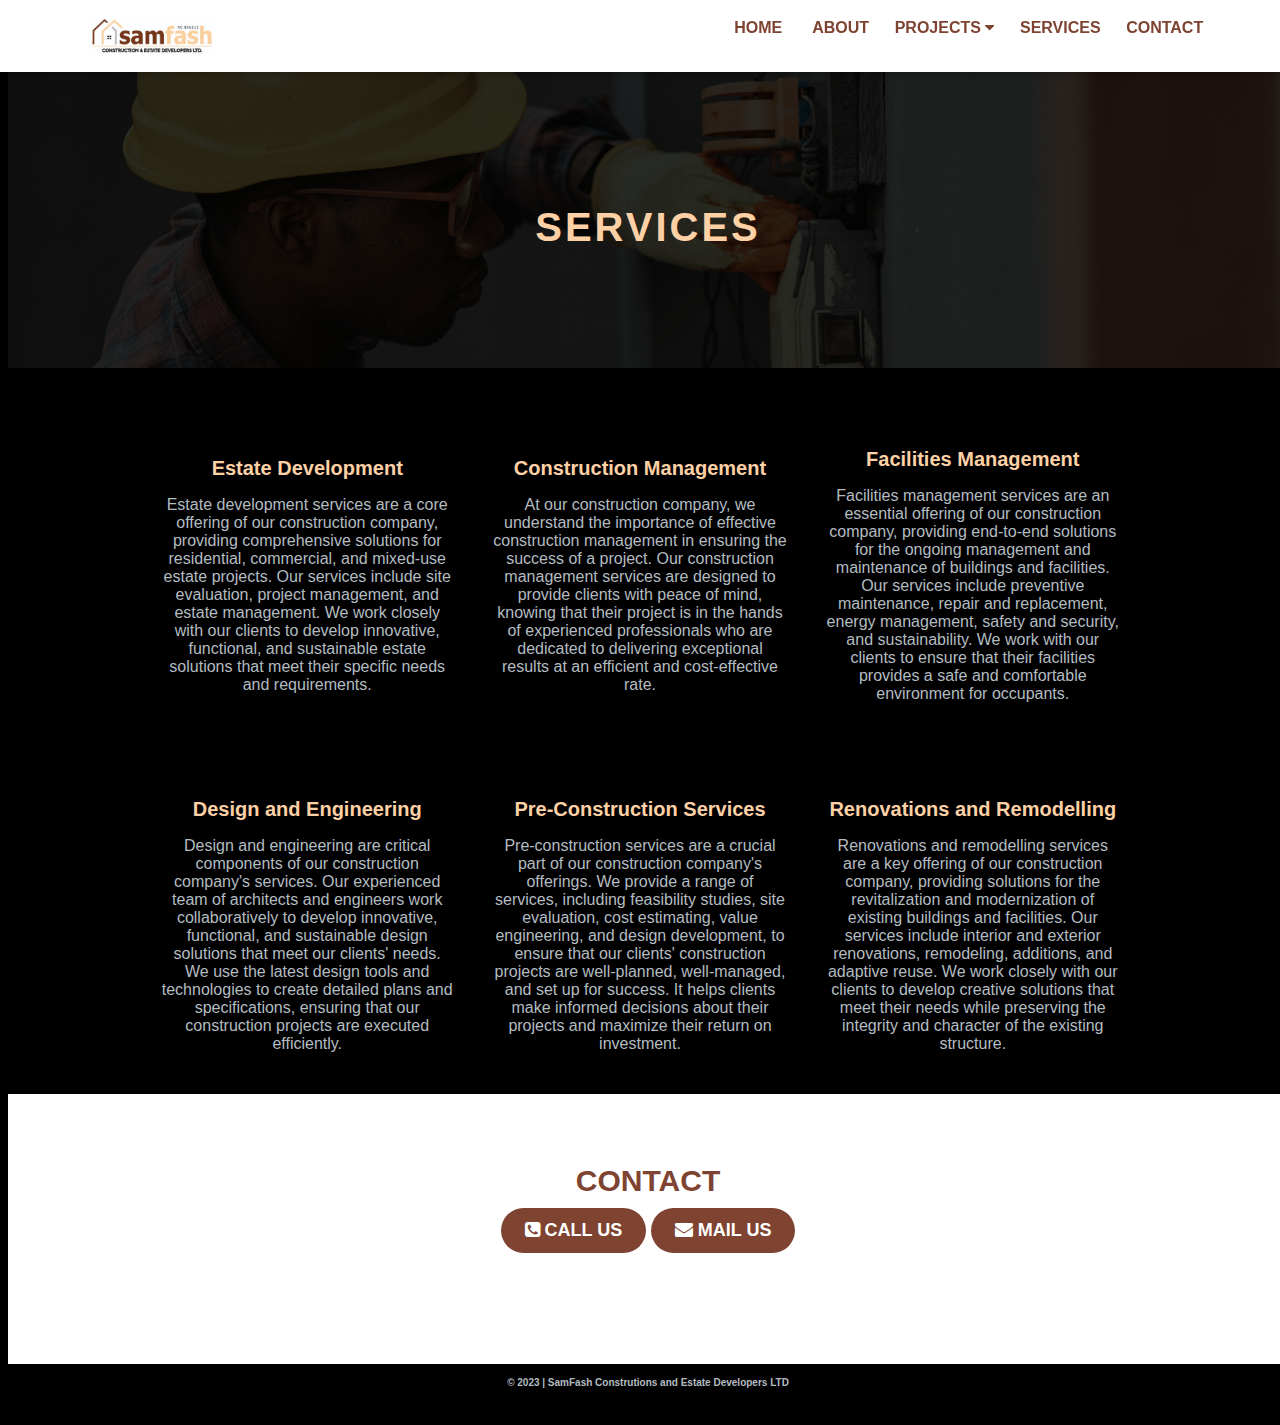
<file: service.html>
<!DOCTYPE html>
<html lang="en">
<head>
    <meta charset="UTF-8">
    <meta http-equiv="X-UA-Compatible" content="IE=edge">
    <meta name="viewport" content="width=device-width, initial-scale=1.0">
    <meta name="description" content="SamFash is a construction and Estate Development Company in the heart of Abuja. They specialize in transforming dream homes into reality.">
    <meta name="keywords" content="Construction Company in Abuja">

    <link rel="stylesheet" href="https://cdnjs.cloudflare.com/ajax/libs/font-awesome/4.7.0/css/font-awesome.min.css">
    <link rel="stylesheet" href="css/style-service.css">
    <link rel="stylesheet" media= "screen and (max-width : 699px)" href="css/mobile.css">
    <link rel="apple-touch-icon" sizes="180x180" href="img/favicon180.png">
    <link rel="icon" type="img/png" sizes="16x16" href="img/favicon180.png">
    

    <title>SamFashng-Services</title>
</head>
<body>
    <header>
        <div class="desknav">
            <a href="#" class="logo"><img src="img/logo.jpg" alt="Logo"></a>
            <nav>
              <ul>
                <li><a href="index.html">HOME</a></li>
                <li><a href="index.html#about">ABOUT</a></li>
                <div class="dropdown">
                    <li><a href="index.html#contact">CONTACT</a></li>
                </div>
                <div class="dropdown">
                    <li>
                        <a href="service.html">SERVICES 
                        <!-- <i class="fa fa-caret-down"></i>  -->
                        </a>
                    </li>
                        <!-- <div class="dropdown-content">
                            <a href="#S1-EsD">Estate Development</a>
                            <a href="#S1-CoM">Construction Management</a>
                            <a href="#S1-FaM">Facilities Management</a>
                            <a href="#S2-DeE">Design and Engineering</a>
                            <a href="#S2-PrC">Pre-construction Services</a>
                            <a href="#S2-RaR">Renovations and Remodeling</a>
                        </div> -->
                </div>
                <div class="dropdown">   
                    <li><a href="project.html">PROJECTS <i class="fa fa-caret-down"></i></a></li>
                        <div class="dropdown-content">
                            <a href="#">Project 1</a>
                            <a href="#">Project 2</a>
                            <a href="#">Project 3</a>
                        </div>
                </div> 
              </ul>
            </nav>
        </div>

        <!-- HTML for hamburger menu bar -->
        <div class="topnav">
            <a href="#" class="logo"><img src="img/logo.jpg" alt="Logo"></a>
            <div id="myNav" class="overlay">
                <a href="javascript:void(0)" class="closebtn" onclick="closeNav()">&times;</a>
                <div class="overlay-content">
                  <a href="index.html">Home</a>
                  <a href="index.html#about">About</a>
                  <a href="service.html">Services</a>
                  <a href="project.html">Projects</a>
                  <a href="index.html#contact">Contact</a>
                </div>
            </div>
            <span style="font-size:30px;cursor:pointer" onclick="openNav()">&#9776;</span>
        </div>
    </header>
      
    <main>
        <div class="main" id="main"> 
            <section class="hero" id="hero">
                <div class="carousel">
                  <img src="img/imgS1.jpg" alt="Image 1">
                  <img src="img/imgS2.jpg" alt="Image 2">
                  <img src="img/imgS3.jpg" alt="Image 3">
                  <img src="img/imgS4.jpg" alt="Image 4">
                </div>
                <div class="content">
                  <h1>SERVICES</h1>
                </div>
              </section>
              
            <section class="services" id="services">
                <div class="services" id="services">
                    <div class="service1">
                        <div class="text">
                            <h2 id="S1-EsD" >Estate Development</h2>
                            <p>
                                Estate development services are a core offering of our construction company, providing comprehensive solutions for residential, commercial, and mixed-use estate projects. Our services include site evaluation, project management, and estate management. We work closely with our clients to develop innovative, functional, and sustainable estate solutions that meet their specific needs and requirements.
                            </p>
                        </div>
                        <div class="text">
                            <h2 id="S1-CoM" >Construction Management</h2>
                            <p>
                                At our construction company, we understand the importance of effective construction management in ensuring the success of a project. Our construction management services are designed to provide clients with peace of mind, knowing that their project is in the hands of experienced professionals who are dedicated to delivering exceptional results at an efficient and cost-effective rate.
                            </p>
                        </div>
                        <div class="text">
                            <h2 id="S1-FaM" >Facilities Management</h2>
                            <p>
                                Facilities management services are an essential offering of our construction company, providing end-to-end solutions for the ongoing management and maintenance of buildings and facilities. Our services include preventive maintenance, repair and replacement, energy management, safety and security, and sustainability. We work with our clients to ensure that their facilities provides a safe and comfortable environment for occupants.
                            </p>
                        </div>
                    </div>
                    <div class="service2">
                        <div class="text">
                            <h2 id="S2-DeE" >Design and Engineering </h2>
                            <p>
                                Design and engineering are critical components of our construction company's services. Our experienced team of architects and engineers work collaboratively to develop innovative, functional, and sustainable design solutions that meet our clients' needs. We use the latest design tools and technologies to create detailed plans and specifications, ensuring that our construction projects are executed efficiently.
                            </p>
                        </div>
                        <div class="text">
                            <h2 id="S2-PrS" >Pre-Construction Services</h2>
                            <p>
                                Pre-construction services are a crucial part of our construction company's offerings. We provide a range of services, including feasibility studies, site evaluation, cost estimating, value engineering, and design development, to ensure that our clients' construction projects are well-planned, well-managed, and set up for success. It helps clients make informed decisions about their projects and maximize their return on investment.
                            </p>
                        </div>
                        <div class="text">
                            <h2 id="S2-RaR">Renovations and Remodelling</h2>
                            <p> 
                                Renovations and remodelling services are a key offering of our construction company, providing solutions for the revitalization and modernization of existing buildings and facilities. Our services include interior and exterior renovations, remodeling, additions, and adaptive reuse. We work closely with our clients to develop creative solutions that meet their needs while preserving the integrity and character of the existing structure.
                            </p>
                        </div>
                    </div>
                    <div class="service3">
                        <div class="text"></div>
                        <div class="image"></div>
                    </div>
                    <div class="service4">
                        <div class="text"></div>
                        <div class="image"></div>
                    </div>
                </div>
            </section>


            <section class="contact" id="contact">
                <div class="contact" id="contact">
                    <h2>CONTACT</h2>
                    <a href="tel:+2349110751881"><button class="contact-button"><i class="fa fa-phone-square"></i> CALL US </i></button></a>
                    <a href="mailto:A.Fashae@samfashng.com"><button class="contact-button"><i class="fa fa-envelope"></i> MAIL US</button></a>
                </div>
            </section>
            <!-- <section class="above-footer" id="above-footer">
                <div class="above-footer" id="above-footer">
                    <div class="map-address">
                        <div class="map-container">
                            <iframe src="https://www.google.com/maps/embed?pb=!1m18!1m12!1m3!1d3928.680226136348!2d7.475198114074867!3d9.064926676372754!2m3!1f0!2f0!3f0!3m2!1i1024!2i768!4f13.1!3m3!1m2!1s0x104da31a67f80315%3A0xb5b5ce4829f31ee4!2s66%20Samuel%20Ladoke%20Akintola%20Blvd%2C%20Abuja!5e0!3m2!1sen!2sng!4v1657713077608!5m2!1sen!2sng"  allowfullscreen="" loading="lazy"></iframe>
                        </div>     
                    </div>
                    <div class="social-links">
                        <p>Social-Media Links</p>
                        <i class="fa fa-whatsapp"></i>
                        <i class="fa fa-instagram"></i>
                        <i class="fa fa-facebook"></i>
                        <i class="fa fa-twitter"></i>
                        <i class="fa fa-linkedin"></i>
                    </div>
                </div>
            </section> -->
        </div>
    </main>
    <footer>
        <div class="footer" id="footer">
            <p> <span class="big">&copy; 2023 | SamFash Construtions and Estate Developers LTD </span>
            </p>
        </div>
    </footer>
    <script src="js/main-home.js"></script>
    <script>
        function myFunction() {
          var x = document.getElementById("myLinks");
          if (x.style.display === "block") {
            x.style.display = "none";
          } else {
            x.style.display = "block";
          }
        }
    </script>
    <script>
        function openNav() {
          document.getElementById("myNav").style.width = "100%";
        }
        
        function closeNav() {
          document.getElementById("myNav").style.width = "0%";
        }
    </script>
</body>
</html>
</file>
<file: css/style-service.css>
:root{
    --pColor: #7E4331;
    --sColor: #fdd0a5;
    --oColor: hsl(200, 10%, 73%);
    --nColorW: #ffffff;
    --nColorB: #000000;

    --pFontFamily: 'Signika', sans-serif;

    --font-weight-light: 300;
    --font-weight-regular: 400;
    --font-weight-semibold: 600;
    --font-weight-bold: 700;
    --font-weight-extrabold: 800;

    --font-style-italic: italic;
    --font-style-normal: normal;
    --font-style-oblique: oblique;

    --fs-300: 0.8125rem;
    --fs-400: 0.875rem;
    --fs-500: 0.9375rem;
    --fs-600: 1rem;
    --fs-700: 1.875rem;
    --fs-800: 2.5rem;
    --fs-900: 3.5rem;

    --fs-button: var(--fs-300);
}
*{
    font-family: var(--pFontFamily);
}
body{
    font-family: var(--pFontFamily);
    background-color: var(--nColorB);
}
a{
    text-decoration: none;
}
/* HEADER  */
header {
    position: fixed;
    top: 0;
    left: 0;
    width: 100vw;
    height: 8vh;
    background-color: #ffffff;
    box-shadow: 0 2px 5px hsla(0, 0%, 0%, 0.2);
    z-index: 9;
  }
  
  nav {
    float: right;
    margin-right: 6vw;
    margin-top: 1.5vw;
  }
  
  ul {
    margin: 0;
    padding: 0;
    list-style: none;
  }
  
  li {
    display: inline-block;
    margin-left: 2vw;
  }
  
  header a {
    color: var(--pColor);
    text-decoration: none;
    font-size: var(--fs-600);
    font-weight: var(--font-weight-bold);
  }
  
  nav a:hover {
    color: var(--sColor);
  }
  
  .logo img {
    height: 4vh;
    margin-top: 2vh;
    margin-left: 7vw;
  }
.topnav{
  display: none;
}
.dropdown{
  float: right;
}
.dropdown-content {
  display: none;
  position: absolute;
  background-color: var(--pColor);
  box-shadow: 0px 8px 16px 0px rgba(0,0,0,0.2);
  z-index: 1;
}

.dropdown-content a {
  color: var(--sColor);
  padding: 12px 16px;
  text-decoration: none;
  display: block;
}

.dropdown-content a:hover {
  background-color: var(--sColor);
  color: var(--pColor);
}

.dropdown:hover .dropdown-content {
  display: block;
}

 /* HERO */
 .hero {
    position: relative;
    overflow: hidden;
    height: 40vh;
    width: 100vw;
  }
  
  .hero .carousel {
    position: absolute;
    top: 0;
    left: 0;
    width: 100vw;
    height: 70vh;
    z-index: -1;
  }
  
  .hero .carousel img {
    position: absolute;
    top: 0;
    left: 0;
    width: 100vw;
    height: 70vh;
    object-fit: cover;
    opacity: 0;
    transition: opacity 1s ease-in-out;
  }
  
  .hero .carousel img.active {
    opacity: 1;
  }
  
  .hero .content {
    position: absolute;
    z-index: 1;
    width: 100vw;
    height: 70vh;
    background-color: hsla(0, 0%, 0%, 0.8);
    text-align: center;
  }
  
  .hero .content h1 {
    font-size: 40px;
    font-weight: 600;
    margin-bottom: 3vh;
    padding-top: 20vh;
    color: var(--sColor);
    font-family: var(--pFontFamily);
    line-height: 25px;
    letter-spacing: 3px;
    text-transform: uppercase;
  }
  
/* SERVICES */

.services h2{
    font-weight: var(--font-weight-bold);
    font-size: 20px;
    font-weight: 700;
    margin-bottom: 1px;
    padding-top: 7vh;
    color: var(--sColor);
    font-family: var(--pFontFamily);
 }
.services p{
    font-size: 16px;
    color: var(--oColor);
 }
.services-carousel{
    margin-left: 100px;
}
.service1, .service2 {
    display: flex;
    flex-direction: 3fr;
    gap: 3vw;
    justify-content: center;
    align-items: center;
    text-align: center;
}
.service1 .text{
    width: 23vw;
}
.service2 .text{
    width: 23vw;
}

/* CONTACTS */
.contact{
    background-color: white;
    justify-content: center;
    text-align: center;
    width: 100vw;
    height: 30vh;
}
.contact h2{
    font-weight: var(--font-weight-bold);
    font-size: 30px;
    font-weight: 700;
    margin-bottom: 10px;
    padding-top: 70px;
    color: var(--pColor);
    font-family: var(--pFontFamily);
    text-align: center;
 }

.contact-button{
    text-align: center;
    padding: 12px 24px;
    font-size: 18px;
    font-weight: 600;
    text-transform: uppercase;
    color: #ffffff;
    background-color: var(--pColor);
    border-radius: 50px 50px 50px 50px;
    border: 0px;
    transition: background-color 0.2s ease-in-out;
    cursor: pointer;
}
.contact-button:hover {
    background-color: var(--sColor);
    color: #7E4331;
}

/* ABOVE */
.above-footer{
    background-color: var(--nColorW);
    background-color: #f9f6f6;
    width: 100vw;
    height: 30vh;
    display: flex;
    flex-direction: row;
    gap: 5vw;
    justify-content: center;
    align-items: center;
}
.map-container{
    width: 20vw;
    height: auto;
}
.quick-links{
    text-decoration: none;
    display: flex;
    flex-direction: column;
    align-items: center;
    justify-content: center;
    text-align: center;
}
.social-links{
    text-align: center;
}
.social-links i{
    color: #7E4331;
    width: 20px;
    height: 50px;
}
.social-links i:hover{
    color: #fdd0a5;
}
/* footer */
.footer{
    margin-top: 0px;
    height: 5vh;
    text-align: center;
    width: 100vw;
  }
.footer p{
    color: var(--oColor);
    font-size: 8px;
    text-align: center;
    justify-content: center;
    padding-top: 5px;
}
.footer .big {
    font-size: 10px;
    color: var(--oColor);
    font-weight: bold;
    padding-top: 1vh;
    padding-bottom: 0px;
}
</file>
<file: css/mobile.css>
header {
  position: fixed;
  top: 0;
  left: 0;
  width: 100vw;
  height: 0vh;
  background-color: #ffffff;
  box-shadow: 0 2px 5px hsla(0, 0%, 0%, 0.2);
  z-index: 9;
}

.desknav{
  display: none;
}

.topnav {
  display: block;
  position: fixed;
  overflow: hidden;
  padding-top: 0vh;
  background-color: #ffffff;
  position: relative;
  top: 0;
  left: 0;
  width: 100vw;
  height: 7vh;
  z-index: 90;
}


.overlay {
  height: 100vh;
  width: 0;
  position: fixed;
  z-index: 10;
  top: 0;
  left: 0;
  background-color: rgb(0,0,0);
  background-color: rgba(0,0,0, 1);
  overflow-x: hidden;
  transition: 0.5s;
}

.overlay-content {
  position: relative;
  top: 25%;
  width: 100%;
  text-align: center;
  margin-top: 10px;
}

.overlay a {
  padding: 8px;
  text-decoration: none;
  font-size: 36px;
  color: var(--pColor);
  display: block;
  transition: 0.3s;
}

.overlay a:hover, .overlay a:focus {
  color: var(--sColor);
}

.overlay .closebtn {
  position: absolute;
  top: 20px;
  right: 45px;
  font-size: 60px;
}
.topnav span{
float: right;
padding-top: 1.5vh;
margin-right: 10vw;
color: var(--pColor);
align-items: center;
justify-content: center;
}

.topnav .logo {
  width: 2%;
  height: 2%;
}

/* ABOUT   */
.about{
  background-color: var(--nColorB);
  height: 110vh;
  width: 100vw;
}

.about .statement{
  display: flex;
  flex-direction: column;
  justify-content: center;
  padding-top: 2vh;
  align-items: center;
  gap: 4vw;
}

.mission-text{
  border-radius: 5vw;
  width: 70vw;
  height: 20vh;
}

.vision-text{
  border-radius: 5vw;
  width: 70vw;
  height: 20vh;
}

.service1, .service2 {
  display: flex;
  flex-direction: column;
  gap: 3vw;
  justify-content: center;
  align-items: center;
  text-align: center;
}
.service1 .text{
  width: 70vw;
}
.service2 .text{
  width: 70vw;
}
</file>
